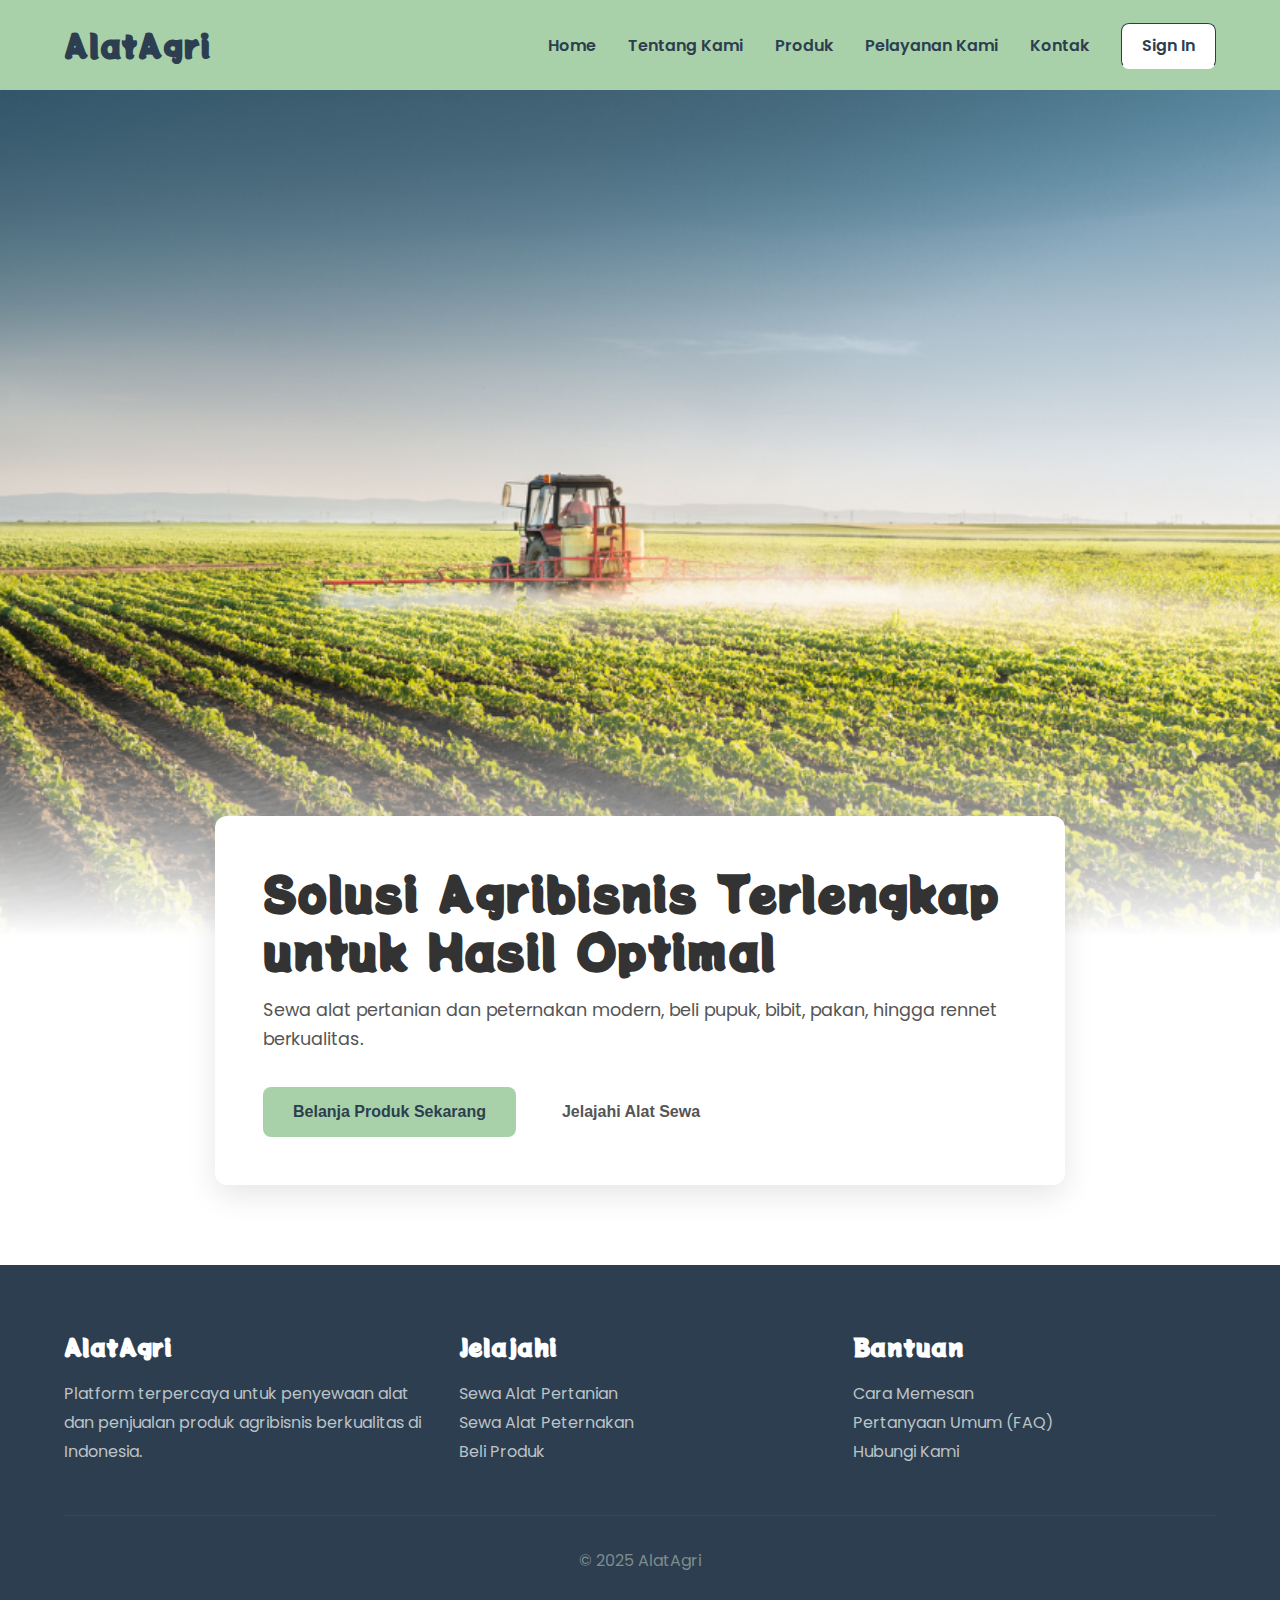
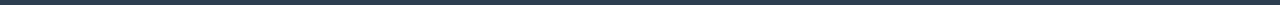
<file: index.html>
<!DOCTYPE html>
<html lang="en">
<head>
    <meta charset="UTF-8">
    <meta name="viewport" content="width=device-width, initial-scale=1.0">
    <title>AlatAgri - Home</title>
    <link rel="stylesheet" href="styles.css">
</head>
<body>
    
    <header class="top-header">
        <strong class="title">AlatAgri</strong>
        <nav>
            <ul>
                <li><a href="#">Home</a></li>
                <li><a href="#">Tentang Kami</a></li>
                <li><a href="#">Produk</a></li>
                <li><a href="#">Pelayanan Kami</a></li>
                <li><a href="#">Kontak</a></li>
                <li><a href="login.html" class="btn_signin">Sign In</a></li>
            </ul>
        </nav>
    </header>

    <main>
        <section class="hero-container">
            <div class="hero-image">
                <img src="Foto.png" alt="Traktor di ladang pertanian">
            </div>

            <div class="hero-content">
                <h1>Solusi Agribisnis Terlengkap untuk Hasil Optimal</h1>
                <p>Sewa alat pertanian dan peternakan modern, beli pupuk, bibit, pakan, hingga rennet berkualitas.</p>
                <div class="hero-buttons">
                    <button class="btn-primary">Belanja Produk Sekarang</button>
                    <button class="btn-secondary">Jelajahi Alat Sewa</button>
                </div>
            </div>
        </section>

        </main>
    
    <footer class="footer">
        <div class="footer-grid">
            <div class="footer-column">
                <h3>AlatAgri</h3>
                <p>Platform terpercaya untuk penyewaan alat dan penjualan produk agribisnis berkualitas di Indonesia.</p>
                <div class="social-links">
                    </div>
            </div>
            <div class="footer-column">
                <h3>Jelajahi</h3>
                <ul>
                    <li><a href="#">Sewa Alat Pertanian</a></li>
                    <li><a href="#">Sewa Alat Peternakan</a></li>
                    <li><a href="#">Beli Produk</a></li>
                </ul>
            </div>
            <div class="footer-column">
                <h3>Bantuan</h3>
                <ul>
                    <li><a href="#">Cara Memesan</a></li>
                    <li><a href="#">Pertanyaan Umum (FAQ)</a></li>
                    <li><a href="#">Hubungi Kami</a></li>
                </ul>
            </div>
        </div>
        <div class="footer-bottom">
            <p>&copy; 2025 AlatAgri</p>
        </div>
    </footer>

</body>
</html>
</file>
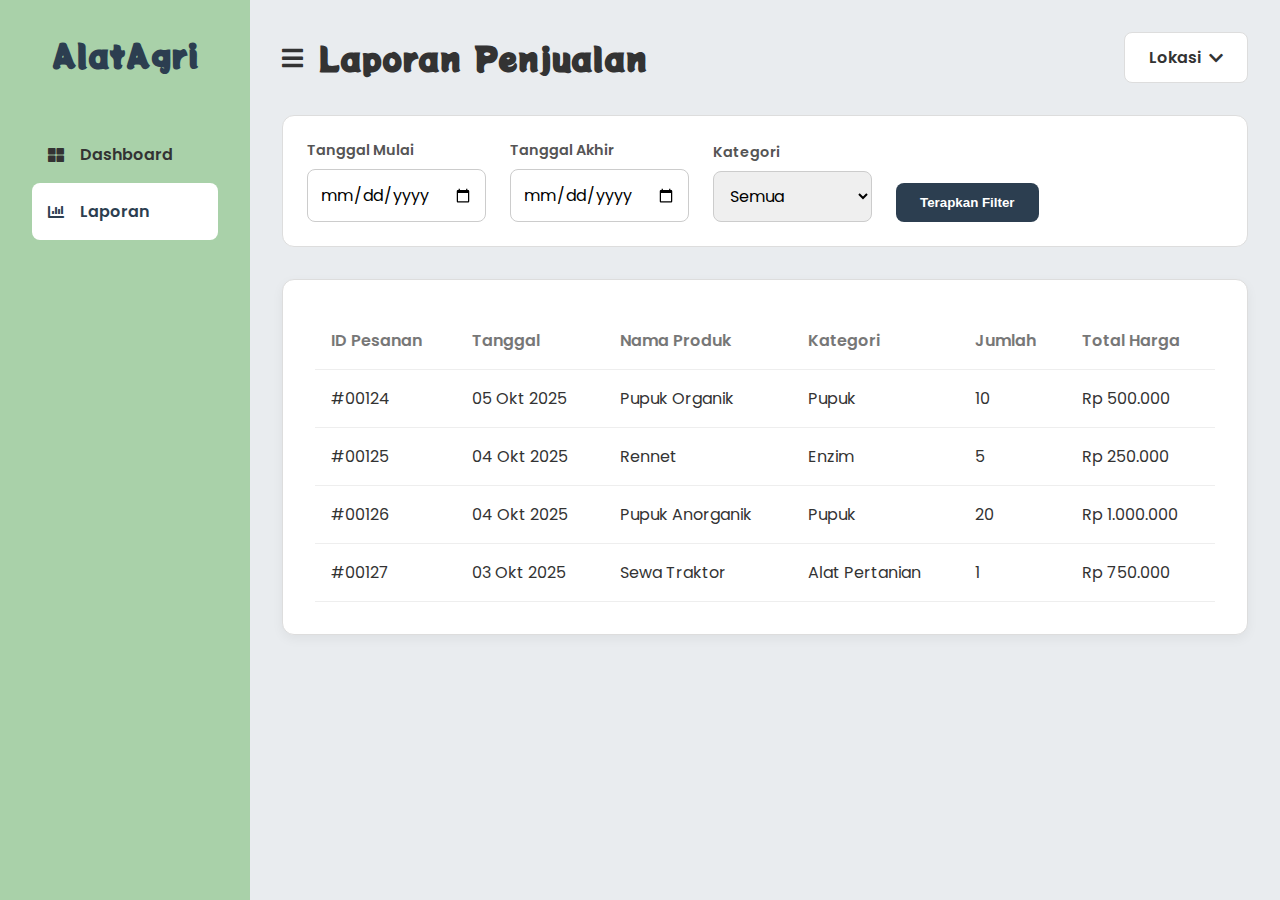
<file: laporan.html>
<!DOCTYPE html>
<html lang="en">
<head>
    <meta charset="UTF-8">
    <meta name="viewport" content="width=device-width, initial-scale=1.0">
    <title>Laporan - AlatAgri</title>
    <link rel="stylesheet" href="dashboard-styles.css"> 
    <link rel="stylesheet" href="https://cdnjs.cloudflare.com/ajax/libs/font-awesome/5.15.3/css/all.min.css">
</head>
<body>
    <div class="dashboard-container">
        <aside class="sidebar">
            <div class="sidebar-header">
                <h1 class="title">AlatAgri</h1>
            </div>
            <nav class="sidebar-nav">
                <ul>
                    <li><a href="dashboard.html"><i class="fas fa-th-large"></i> Dashboard</a></li>
                    <li class="active"><a href="laporan.html"><i class="fas fa-chart-bar"></i> Laporan</a></li>
                </ul>
            </nav>
        </aside>

        <main class="main-content">
            <header class="main-header">
                <div class="header-left">
                    <i class="fas fa-bars menu-toggle"></i>
                    <h2>Laporan Penjualan</h2>
                </div>
                <div class="header-right">
                    <div class="location-dropdown">
                        <span>Lokasi</span>
                        <i class="fas fa-chevron-down"></i>
                    </div>
                </div>
            </header>

            <section class="filters">
                <div class="filter-group">
                    <label for="start-date">Tanggal Mulai</label>
                    <input type="date" id="start-date">
                </div>
                <div class="filter-group">
                    <label for="end-date">Tanggal Akhir</label>
                    <input type="date" id="end-date">
                </div>
                <div class="filter-group">
                    <label for="category">Kategori</label>
                    <select id="category">
                        <option>Semua</option>
                        <option>Pupuk</option>
                        <option>Enzim</option>
                        <option>Alat Pertanian</option>
                    </select>
                </div>
                <button class="btn-filter">Terapkan Filter</button>
            </section>

            <section class="report-table">
                <table>
                    <thead>
                        <tr>
                            <th>ID Pesanan</th>
                            <th>Tanggal</th>
                            <th>Nama Produk</th>
                            <th>Kategori</th>
                            <th>Jumlah</th>
                            <th>Total Harga</th>
                        </tr>
                    </thead>
                    <tbody>
                        <tr>
                            <td>#00124</td>
                            <td>05 Okt 2025</td>
                            <td>Pupuk Organik</td>
                            <td>Pupuk</td>
                            <td>10</td>
                            <td>Rp 500.000</td>
                        </tr>
                        <tr>
                            <td>#00125</td>
                            <td>04 Okt 2025</td>
                            <td>Rennet</td>
                            <td>Enzim</td>
                            <td>5</td>
                            <td>Rp 250.000</td>
                        </tr>
                        <tr>
                            <td>#00126</td>
                            <td>04 Okt 2025</td>
                            <td>Pupuk Anorganik</td>
                            <td>Pupuk</td>
                            <td>20</td>
                            <td>Rp 1.000.000</td>
                        </tr>
                        <tr>
                            <td>#00127</td>
                            <td>03 Okt 2025</td>
                            <td>Sewa Traktor</td>
                            <td>Alat Pertanian</td>
                            <td>1</td>
                            <td>Rp 750.000</td>
                        </tr>
                        </tbody>
                </table>
            </section>
        </main>
    </div>
</body>
</html>
</file>
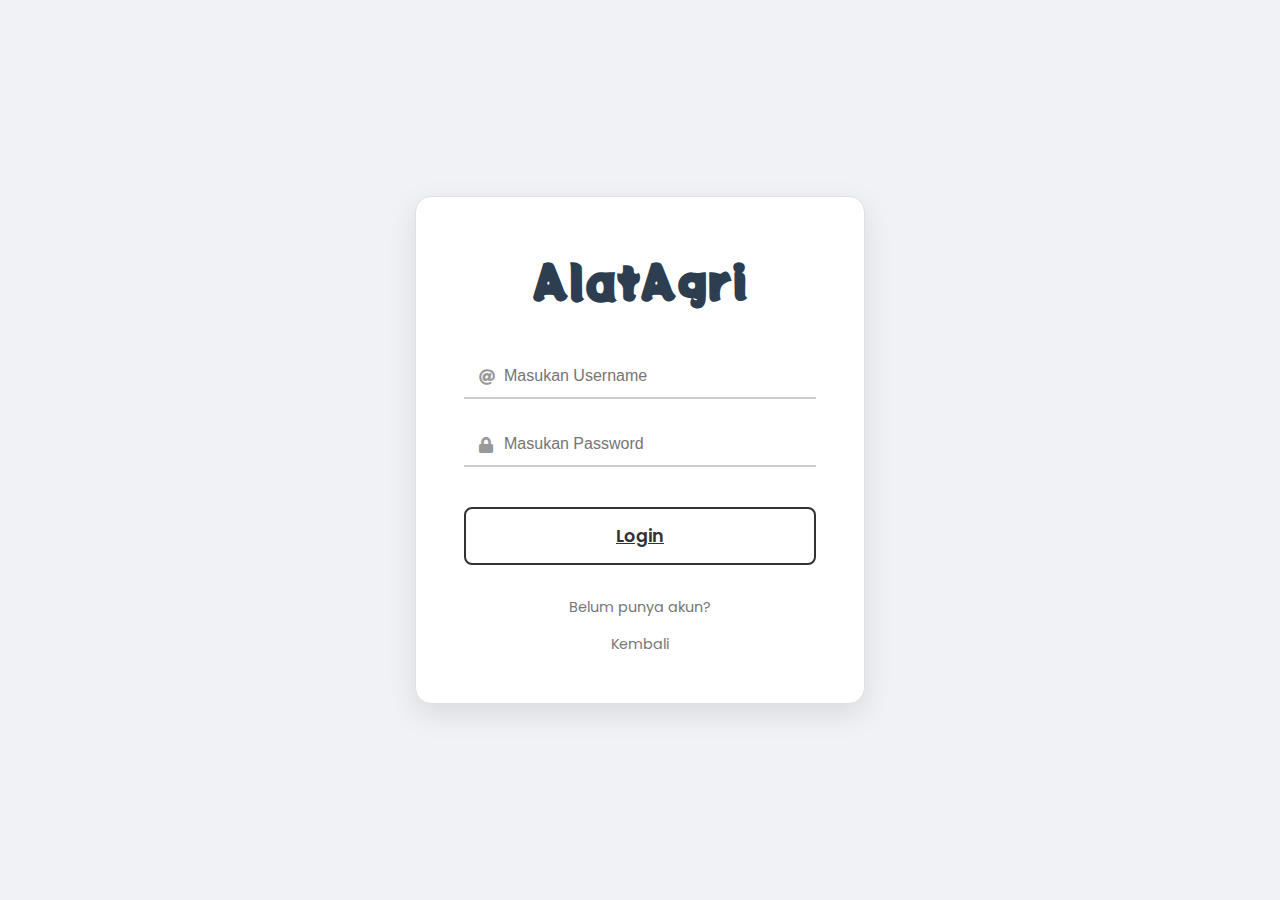
<file: login.html>
<!DOCTYPE html>
<html lang="en">
<head>
    <meta charset="UTF-8">
    <meta name="viewport" content="width=device-width, initial-scale=1.0">
    <title>Login - AlatAgri</title>
    <link rel="stylesheet" href="masuk-styles.css"> 
    <link rel="stylesheet" href="https://cdnjs.cloudflare.com/ajax/libs/font-awesome/5.15.3/css/all.min.css">
</head>
<body>
    <div class="auth-container">
        <div class="auth-box">
            <h1 class="title">AlatAgri</h1>
            
            <form class="auth-form login-form">
                <div class="input-group">
                    <i class="fas fa-at icon"></i>
                    <input type="text" placeholder="Masukan Username" required>
                </div>
                
                <div class="input-group">
                    <i class="fas fa-lock icon"></i>
                    <input type="password" placeholder="Masukan Password" required>
                </div>
                
                <a href="dashboard.html" class="btn-auth">Login</a>
            </form>
            
            <div class="extra-links">
                <a href="register.html">Belum punya akun?</a>
                <a href="index.html">Kembali</a>
            </div>
        </div>
    </div>
</body>
</html>
</file>
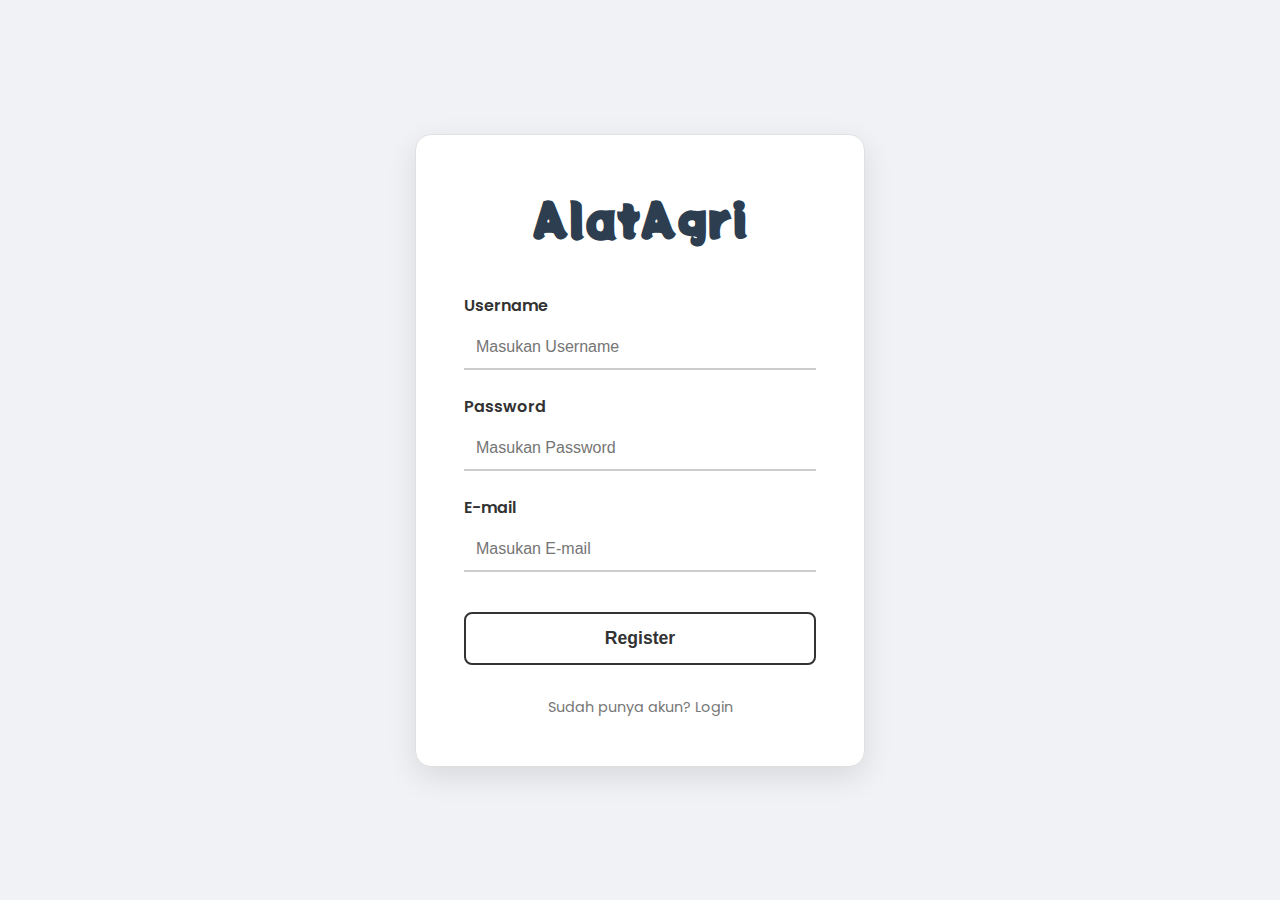
<file: register.html>
<!DOCTYPE html>
<html lang="en">
<head>
    <meta charset="UTF-8">
    <meta name="viewport" content="width=device-width, initial-scale=1.0">
    <title>Register - AlatAgri</title>
    <link rel="stylesheet" href="masuk-styles.css">
</head>
<body>
    <div class="auth-container">
        <div class="auth-box">
            <h1 class="title">AlatAgri</h1>
            
            <form class="auth-form register-form">
                <div class="input-group">
                    <label for="username">Username</label>
                    <input id="username" type="text" placeholder="Masukan Username" required>
                </div>
                
                <div class="input-group">
                    <label for="password">Password</label>
                    <input id="password" type="password" placeholder="Masukan Password" required>
                </div>

                <div class="input-group">
                    <label for="email">E-mail</label>
                    <input id="email" type="email" placeholder="Masukan E-mail" required>
                </div>
                
                <button type="submit" class="btn-auth">Register</button>
            </form>
            
            <div class="extra-links">
                <a href="login.html">Sudah punya akun? Login</a>
            </div>
        </div>
    </div>
</body>
</html>
</file>
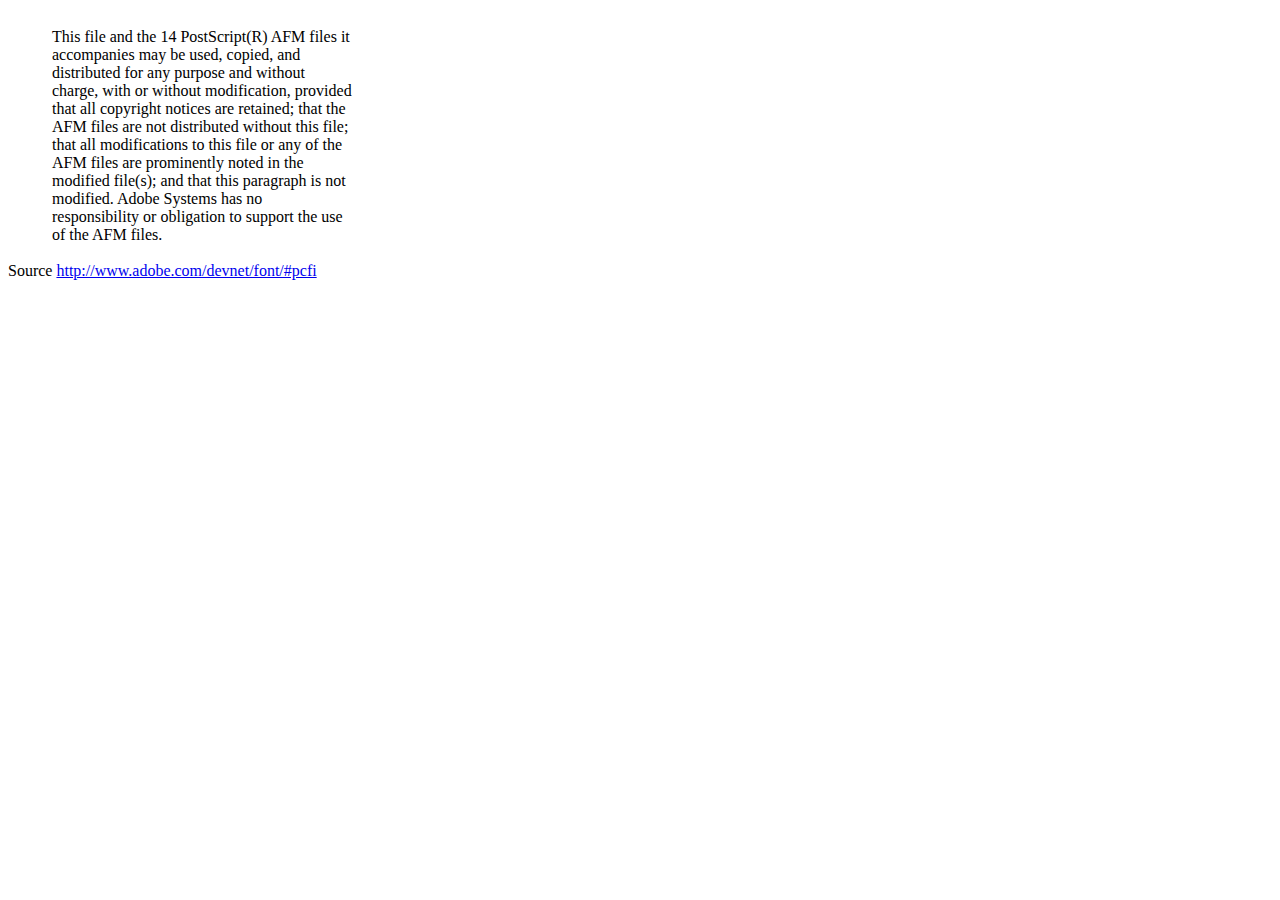
<file: dompdf/vendor/dompdf/dompdf/lib/fonts/mustRead.html>
<html>
	<head>
		<meta http-equiv="content-type" content="text/html;charset=iso-8859-1">
		<meta name="generator" content="Adobe GoLive 4">
		<title>Core 14 AFM Files - ReadMe</title>
	</head>
	<body bgcolor="white">
		<font color="white">or</font>
		<table border="0" cellpadding="0" cellspacing="2">
			<tr>
				<td width="40"></td>
				<td width="300">This file and the 14 PostScript(R) AFM files it accompanies may be used, copied, and distributed for any purpose and without charge, with or without modification, provided that all copyright notices are retained; that the AFM files are not distributed without this file; that all modifications to this file or any of the AFM files are prominently noted in the modified file(s); and that this paragraph is not modified. Adobe Systems has no responsibility or obligation to support the use of the AFM files. <font color="white">Col</font></td>
			</tr>
		</table>
		<p>Source <a href="http://www.adobe.com/devnet/font/#pcfi">http://www.adobe.com/devnet/font/#pcfi</a></p>
</body>
</html>
</file>
<file: styles.css>
@import url('https://fonts.googleapis.com/css2?family=Potta+One&family=Poppins:wght@400;600&display=swap');

* {
    margin: 0;
    padding: 0;
    box-sizing: border-box;
}

body {
    font-family: 'Poppins', sans-serif;
    background-color: #ffffff;
    padding-top: 90px; 
}

.top-header {
    display: flex;
    align-items: center;
    justify-content: space-between;
    padding: 0.75rem 5%;
    background-color: #A9D1A9;
    min-height: 90px;
    position: fixed;
    top: 0;
    left: 0;
    width: 100%;
    z-index: 1000;
}

.title {
    font-family: 'Potta One', cursive;
    font-size: 32px;
    color: #2c3e50;
}

.top-header nav ul {
    list-style: none;
    display: flex;
    align-items: center;
    gap: 2rem;
}

.top-header nav ul li a {
    color: #2c3e50;
    text-decoration: none;
    font-weight: 600;
    padding: 8px 0;
    border-bottom: 2px solid transparent;
    transition: all 0.3s ease;
}

.top-header nav ul li a:hover {
    color: #ffffff;
    border-bottom-color: #ffffff;
}

.btn_signin {
    background-color: white;
    color: #2c3e50 !important;
    padding: 10px 20px !important;
    border-radius: 8px;
    border: 1px solid #2c3e50;
}

.btn_signin:hover {
    background-color: #f0f0f0;
    border-bottom-color: transparent !important;
}



.hero-image img {
    background-image: url('Foto.png');
    background-size: cover;
    background-position: center center;
    background-repeat: no-repeat;
    width: 100%;
    min-height: 700px;
    position: relative;
    color: white;
    display: flex; 
    justify-content: center;
    align-items: center;
    text-align: center;
    flex-direction: column;

}

.hero-image img::after{
    content: '';
    position: absolute;
    bottom: 0;
    left: 0;
    width: 100%;
    height: 20%;
    background: linear-gradient(to top, white, transparent);
    
    z-index: 1;

}
.hero-content {
    background-color: white;
    color: #333;
    padding: 3rem;
    border-radius: 12px;
    box-shadow: 0 10px 30px rgba(0, 0, 0, 0.1);
    max-width: 850px;
    text-align: left;
    position: relative;
    z-index: 5;
    margin: -120px auto 80px auto;
}

.hero-content h1 {
    font-family: 'Potta One', cursive;
    font-size: 3rem;
    line-height: 1.2;
    margin-bottom: 1rem;
}

.hero-content p {
    font-size: 1.1rem;
    line-height: 1.7;
    margin-bottom: 2rem;
    color: #555;
}



.hero-buttons {
    display: flex;
    gap: 1rem;
}

.hero-buttons button {
    padding: 14px 28px;
    border-radius: 8px;
    font-weight: 600;
    cursor: pointer;
    font-size: 1rem;
    border: 2px solid transparent;
    transition: all 0.3s ease;
}

.btn-primary {
    background-color: #A9D1A9;
    color: #2c3e50;
}
.btn-primary:hover {
    background-color: #98bf99;
}

.btn-secondary {
    background-color: white;
    color: #555;
    border-color: #ddd;
}
.btn-secondary:hover {
    background-color: #f5f5f5;
    border-color: #ccc;
}


.footer {
    background-color: #2c3e50;
    color: #f0f0f0;
    padding: 4rem 5% 2rem 5%;
}

.footer-grid {
    display: grid;
    grid-template-columns: repeat(auto-fit, minmax(250px, 1fr));
    gap: 2rem;
    margin-bottom: 3rem;
}

.footer-column h3 {
    font-family: 'Potta One', cursive;
    font-size: 1.5rem;
    margin-bottom: 1rem;
    color: white;
}

.footer-column p, .footer-column a {
    color: #bdc3c7;
    text-decoration: none;
    line-height: 1.8;
}

.footer-column ul {
    list-style: none;
}

.footer-column a:hover {
    color: white;
}

.footer-bottom {
    text-align: center;
    padding-top: 2rem;
    border-top: 1px solid #34495e;
    color: #7f8c8d;
}

.hero-image {
    position: relative;
}

.hero-image::after {
    content: ''; 
    position: absolute;
    bottom: 0;
    left: 0;
    width: 100%;
    height: 30%; 
    background: linear-gradient(to top, white, transparent);
}
</file>
<file: dashboard-styles.css>
@import url('https://fonts.googleapis.com/css2?family=Potta+One&family=Poppins:wght@400;600;700&display=swap');

* {
    margin: 0;
    padding: 0;
    box-sizing: border-box;
}

body {
    font-family: 'Poppins', sans-serif;
    background-color: #f0f2f5;
    color: #333;
}

.dashboard-container {
    display: flex;
    min-height: 100vh;
}

.sidebar {
    width: 250px;
    background-color: #A9D1A9;
    padding: 2rem;
    display: flex;
    flex-direction: column;
}

.sidebar-header .title {
    font-family: 'Potta One', cursive;
    font-size: 2rem;
    color: #2c3e50;
    text-align: center;
    margin-bottom: 3rem;
}

.sidebar-nav ul {
    list-style: none;
}

.sidebar-nav ul li a {
    display: flex;
    align-items: center;
    gap: 1rem;
    padding: 1rem;
    color: #333;
    text-decoration: none;
    font-weight: 600;
    border-radius: 8px;
    transition: background-color 0.3s ease;
}

.sidebar-nav ul li.active a,
.sidebar-nav ul li a:hover {
    background-color: white;
    color: #2c3e50;
}

.main-content {
    flex-grow: 1;
    padding: 2rem;
    background-color: #e9ecef;
}

.main-header {
    display: flex;
    justify-content: space-between;
    align-items: center;
    margin-bottom: 2rem;
}

.header-left {
    display: flex;
    align-items: center;
    gap: 1rem;
}

.header-left .menu-toggle {
    font-size: 1.5rem;
    cursor: pointer;
}

.header-left h2 {
    font-family: 'Potta One', cursive;
    font-size: 2rem;
}

.location-dropdown {
    background-color: white;
    padding: 0.75rem 1.5rem;
    border-radius: 8px;
    border: 1px solid #ddd;
    font-weight: 600;
    cursor: pointer;
    display: flex;
    align-items: center;
    gap: 0.5rem;
}

.cards-container {
    display: grid;
    grid-template-columns: repeat(auto-fit, minmax(250px, 1fr));
    gap: 2rem;
    margin-bottom: 2rem;
}

.card {
    background-color: white;
    padding: 2rem;
    border-radius: 12px;
    border: 1px solid #ddd;
    box-shadow: 0 4px 12px rgba(0,0,0,0.05);
    text-align: center;
}

.card h3 {
    font-family: 'Potta One', cursive;
    font-size: 1.5rem;
    margin-bottom: 1rem;
}

.card img {
    height: 60px;
    object-fit: contain;
}


.products-table {
    background-color: white;
    padding: 2rem;
    border-radius: 12px;
    border: 1px solid #ddd;
    box-shadow: 0 4px 12px rgba(0,0,0,0.05);
}

.products-table h3 {
    font-family: 'Potta One', cursive;
    font-size: 1.5rem;
    margin-bottom: 1.5rem;
}

.products-table table {
    width: 100%;
    border-collapse: collapse;
    text-align: left;
}

.products-table th, .products-table td {
    padding: 1rem;
    border-bottom: 1px solid #eee;
}

.products-table thead th {
    font-weight: 600;
    color: #777;
}


.filters {
    display: flex;
    flex-wrap: wrap;
    align-items: flex-end;
    gap: 1.5rem;
    background-color: white;
    padding: 1.5rem;
    border-radius: 12px;
    margin-bottom: 2rem;
    border: 1px solid #ddd;
}

.filter-group {
    display: flex;
    flex-direction: column;
    gap: 0.5rem;
}

.filter-group label {
    font-size: 0.9rem;
    font-weight: 600;
    color: #555;
}

.filter-group input,
.filter-group select {
    padding: 0.75rem;
    border: 1px solid #ccc;
    border-radius: 8px;
    font-family: 'Poppins', sans-serif;
    font-size: 1rem;
}

.btn-filter {
    padding: 0.75rem 1.5rem;
    border: none;
    background-color: #2c3e50;
    color: white;
    font-weight: 600;
    border-radius: 8px;
    cursor: pointer;
    transition: background-color 0.3s ease;
}

.btn-filter:hover {
    background-color: #34495e;
}

.report-table {
    background-color: white;
    padding: 2rem;
    border-radius: 12px;
    border: 1px solid #ddd;
    box-shadow: 0 4px 12px rgba(0,0,0,0.05);
    overflow-x: auto;
}

.report-table table {
    width: 100%;
    border-collapse: collapse;
    text-align: left;
}

.report-table th, .report-table td {
    padding: 1rem;
    border-bottom: 1px solid #eee;
    vertical-align: middle;
}

.report-table thead th {
    font-weight: 600;
    color: #777;
    white-space: nowrap;
}

#snackbar {
  visibility: hidden;
  min-width: 250px;
  margin-left: -125px; 
  background-color: #333; 
  color: #fff; 
  text-align: center;
  border-radius: 2px; 
  padding: 16px;
  position: fixed; 
  z-index: 1; 
  left: 50%; 
  bottom: 30px;
}

#snackbar.show {
  visibility: visible;

  -webkit-animation: fadein 0.5s, fadeout 0.5s 2.5s;
  animation: fadein 0.5s, fadeout 0.5s 2.5s;
}

@-webkit-keyframes fadein {
  from {bottom: 0; opacity: 0;}
  to {bottom: 30px; opacity: 1;}
}

@keyframes fadein {
  from {bottom: 0; opacity: 0;}
  to {bottom: 30px; opacity: 1;}
}

@-webkit-keyframes fadeout {
  from {bottom: 30px; opacity: 1;}
  to {bottom: 0; opacity: 0;}
}

@keyframes fadeout {
  from {bottom: 30px; opacity: 1;}
  to {bottom: 0; opacity: 0;}
}
</file>
<file: masuk-styles.css>
@import url('https://fonts.googleapis.com/css2?family=Potta+One&family=Poppins:wght@400;600&display=swap');

* {
    margin: 0;
    padding: 0;
    box-sizing: border-box;
}

body {
    font-family: 'Poppins', sans-serif;
    background-color: #f0f2f5;
    display: flex;
    justify-content: center;
    align-items: center;
    height: 100vh;
}

.auth-container {
    display: flex;
    justify-content: center;
    align-items: center;
    width: 100%;
}

.auth-box {
    background-color: white;
    padding: 3rem;
    border-radius: 16px;
    box-shadow: 0 10px 30px rgba(0, 0, 0, 0.1);
    width: 100%;
    max-width: 450px;
    text-align: center;
    border: 1px solid #e0e0e0;
}

.auth-box .title {
    font-family: 'Potta One', cursive;
    font-size: 3rem;
    margin-bottom: 2.5rem;
    color: #2c3e50;
}

.auth-form {
    display: flex;
    flex-direction: column;
    gap: 1.5rem;
}

.input-group {
    position: relative;
    display: flex;
    align-items: center;
}

.auth-form input {
    width: 100%;
    padding: 12px;
    border: none;
    border-bottom: 2px solid #ccc;
    font-size: 1rem;
    transition: border-color 0.3s ease;
}

.auth-form input:focus {
    outline: none;
    border-bottom-color: #A9D1A9;
}

.btn-auth {
    background-color: white;
    color: #333;
    padding: 14px;
    border-radius: 8px;
    border: 2px solid #333;
    font-size: 1.1rem;
    font-weight: 600;
    cursor: pointer;
    transition: all 0.3s ease;
    margin-top: 1rem;
}

.btn-auth:hover {
    background-color: #2c3e50;
    color: white;
    border-color: #2c3e50;
}

.login-form .input-group .icon {
    position: absolute;
    left: 15px;
    color: #999;
}

.login-form .input-group input {
    padding-left: 40px;
}


.register-form {
    text-align: left;
}

.register-form .input-group {
    flex-direction: column;
    align-items: flex-start;
    gap: 0.5rem;
}

.register-form .input-group label {
    font-weight: 600;
    color: #333;
}

.extra-links {
    margin-top: 2rem;
    display: flex;
    flex-direction: column;
    gap: 1rem;
}

.extra-links a {
    color: #777;
    text-decoration: none;
    font-size: 0.9rem;
}

.extra-links a:hover {
    text-decoration: underline;
}
</file>
